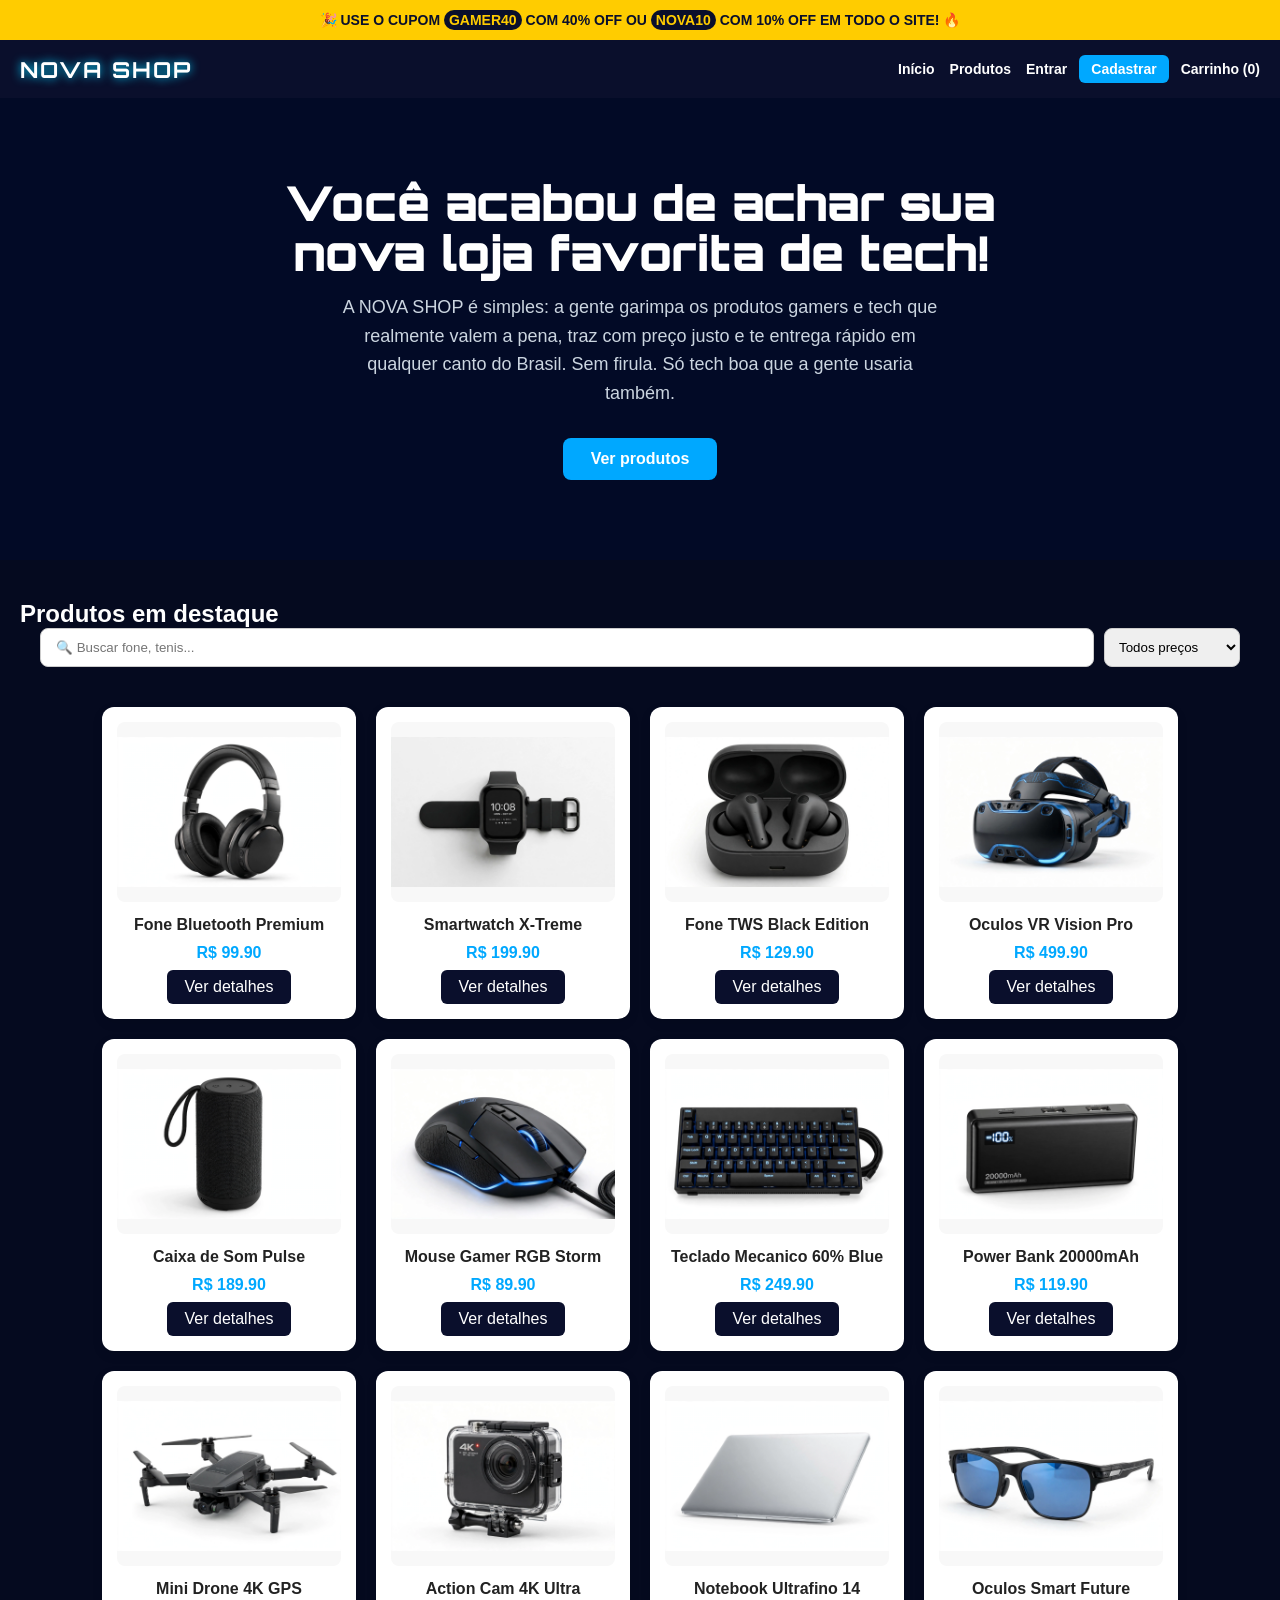
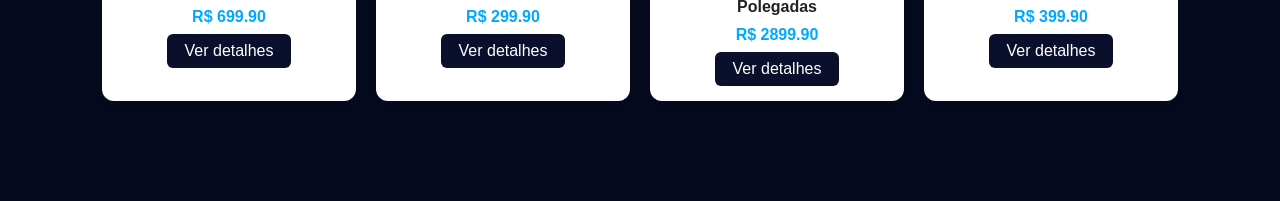
<file: nova-shop/index.html>
<!DOCTYPE html>
<html lang="pt-BR">
<head>
<meta charset="UTF-8">
<meta name="viewport" content="width=device-width, initial-scale=1.0">
<title>NOVA SHOP</title>
<link rel="stylesheet" href="css/style.css">
<link href="https://fonts.googleapis.com/css2?family=Orbitron:wght@700;900&family=Rajdhani:wght@600&display=swap" rel="stylesheet">
<style>
  #area-login { display:flex; gap:15px; align-items:center; flex-wrap:nowrap; white-space:nowrap; }
  #area-login a { white-space:nowrap; }
</style>
</head>
<body>
  <!-- FAIXA CUPONS -->
  <div style="background:#ffcc00; color:#0a0f2c; text-align:center; padding:12px; font-weight:900; font-size:14px; font-family: Arial, sans-serif;">
    🎉 USE O CUPOM <span style="background:#0a0f2c; color:#ffcc00; padding:2px 5px; border-radius:88px;">GAMER40</span> COM 40% OFF OU <span style="background:#0a0f2c; color:#ffcc00; padding: 2px 5px; border-radius:88px;">NOVA10</span> COM 10% OFF EM TODO O SITE! 🔥
  </div>
<header style="background:#0a0f2c; color:white; padding:15px 20px; display:flex; justify-content:space-between; align-items:center; flex-wrap:nowrap; gap:10px;">
  <h1 style="margin:0; white-space:nowrap;">NOVA SHOP</h1>
  <nav style="display:flex; gap:15px; align-items:center; flex-wrap:nowrap; white-space:nowrap;">
    <a href="index.html" style="color:white; text-decoration:none; white-space:nowrap;">Início</a>
    <a href="index.html#produtos" style="color:white; text-decoration:none; white-space:nowrap;">Produtos</a>
    <span id="area-login"></span>
  </nav>
</header>
<section class="hero" style="background:#020a26 !important; background-image:none !important; padding:80px 20px; text-align:center; color:white;">
  <h1 style="font-size: clamp(26px, 6vw, 48px); line-height:1.05; font-weight:900; margin:0 auto 14px; max-width:750px; color:white;">Você acabou de achar sua nova loja favorita de tech!</h1>
  <p style="font-size: clamp(14px, 2.8vw, 18px); line-height:1.6; color:#cbd5e0; max-width:620px; margin:0 auto 30px;">A NOVA SHOP é simples: a gente garimpa os produtos gamers e tech que realmente valem a pena, traz com preço justo e te entrega rápido em qualquer canto do Brasil. Sem firula. Só tech boa que a gente usaria também.</p>
  <a href="#produtos" style="display:inline-block; background:#00a8ff; color:white; padding:12px 28px; border-radius:8px; text-decoration:none; font-weight:700;">Ver produtos</a>
</section>
<section id="produtos" style="padding:40px 20px; background:#020a26;">
<h2 style="color: white !important;">Produtos em destaque</h2>
<div style="max-width:1200px; margin:0 auto 20px; display:flex; gap:10px;">
  <input id="busca" type="text" placeholder="🔍 Buscar fone, tenis..." style="flex:1; padding:10px 15px; border-radius:8px; border:1px solid #ccc;">
  <select id="filtro-preco" style="padding:10px; border-radius:8px; border:1px solid #ccc;">
    <option value="">Todos preços</option>
    <option value="0-100">Até R$100</option>
    <option value="100-200">R$100 a R$200</option>
    <option value="200-9999">Acima R$200</option>
  </select>
</div>

<div id="grid-produtos" class="grid-produtos" style="display:grid; grid-template-columns:repeat(auto-fill,minmax(220px,1fr)); gap:20px; max-width:1200px; margin:0 auto;"></div>
</section>

<script src="js/produtos.js"></script>
<script src="js/carrinho.js"></script>
<script src="js/auth.js"></script>
<script src="js/app.js"></script>
</body>
</html>
</file>
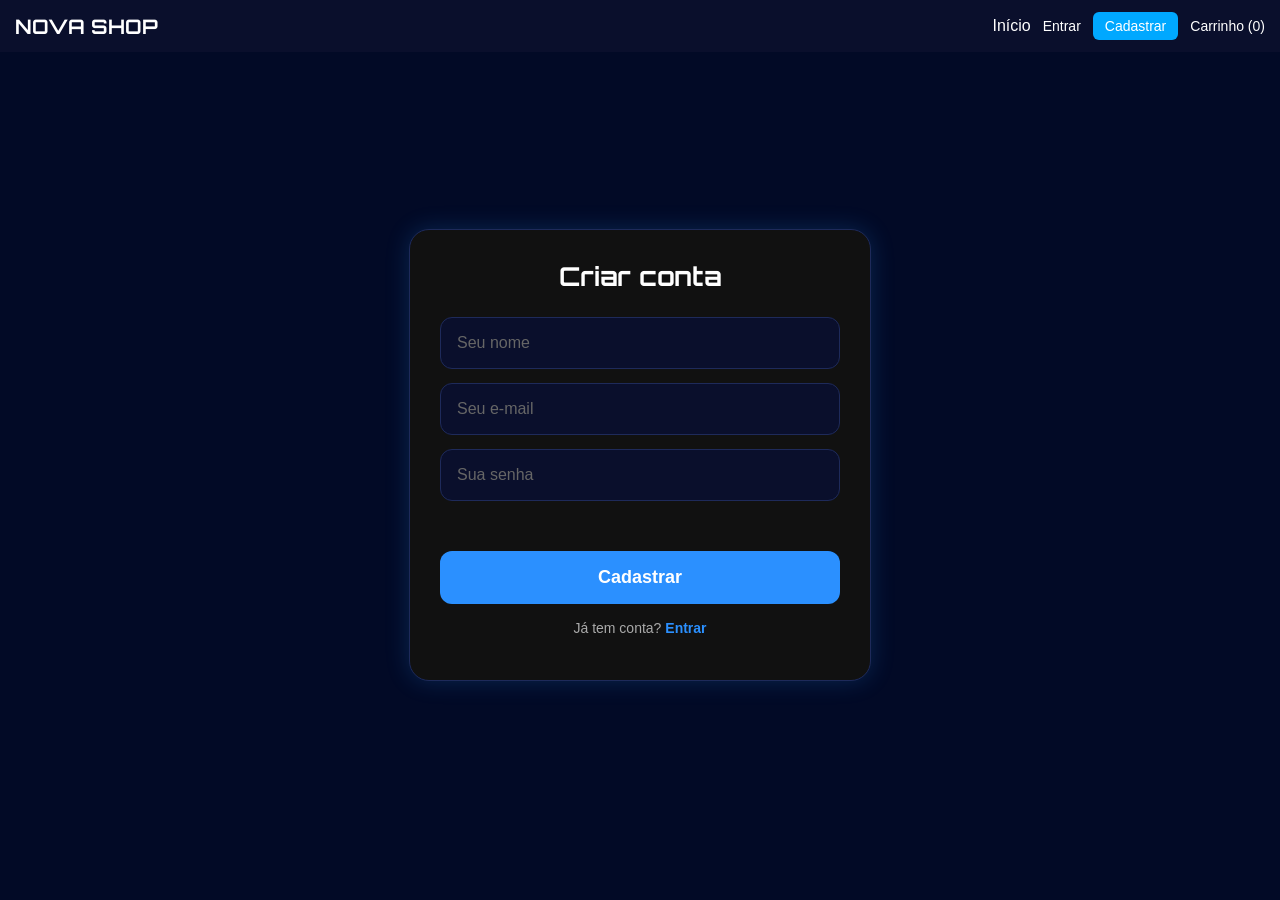
<file: nova-shop/cadastro.html>
<!DOCTYPE html>
<html lang="pt-BR">
<head>
<meta charset="UTF-8">
<meta name="viewport" content="width=device-width, initial-scale=1.0">
<title>Criar conta - NOVA SHOP</title>
<link href="https://fonts.googleapis.com/css2?family=Orbitron:wght@700;900&display=swap" rel="stylesheet">
<style>
  body { background:#020a26; margin:0; font-family: Arial, sans-serif; }
  input::placeholder { color:#666; }
  input:focus { border-color:#2b90ff !important; box-shadow:0 0 10px rgba(43,144,255,0.3); }
</style>
</head>
<body>
<header style="background:#0a0f2c; color:white; padding:12px 15px; display:flex; justify-content:space-between; align-items:center; flex-wrap:nowrap; gap:10px;">
  <h1 style="margin:0; font-family:'Orbitron'; font-size:20px; white-space:nowrap;">NOVA SHOP</h1>
  <nav style="display:flex; gap:12px; align-items:center; flex-wrap:nowrap; white-space:nowrap;">
    <a href="index.html" style="color:white; text-decoration:none; white-space:nowrap;">Início</a>
    <span id="area-login" style="display:flex; gap:12px; align-items:center; flex-wrap:nowrap; white-space:nowrap;"></span>
  </nav>
</header>

<div style="min-height:85vh; display:flex; align-items:center; justify-content:center; padding:20px;">
  <div style="background:#111; padding:30px; border-radius:20px; border:1px solid #1e2a5a; box-shadow:0 0 25px rgba(43,144,255,0.2); max-width:400px; width:100%; text-align:center;">
    <h2 style="color:white; font-family:'Orbitron'; font-size:26px; margin:0 0 25px 0;">Criar conta</h2>
    
    <input id="nome" type="text" placeholder="Seu nome" style="width:100%; background:#0a0f2c; border:1px solid #1e2a5a; color:white; padding:16px; border-radius:12px; margin-bottom:14px; font-size:16px; outline:none; box-sizing:border-box;">
    <input id="email" type="email" placeholder="Seu e-mail" style="width:100%; background:#0a0f2c; border:1px solid #1e2a5a; color:white; padding:16px; border-radius:12px; margin-bottom:14px; font-size:16px; outline:none; box-sizing:border-box;">
    <input id="senha" type="password" placeholder="Sua senha" style="width:100%; background:#0a0f2c; border:1px solid #1e2a5a; color:white; padding:16px; border-radius:12px; margin-bottom:10px; font-size:16px; outline:none; box-sizing:border-box;">
    
    <p id="msg-auth" style="min-height:20px; font-size:14px; margin:5px 0 15px 0; font-weight:bold;"></p>
    
    <button onclick="cadastrar()" style="width:100%; background:#2b90ff; color:white; padding:16px; border:none; border-radius:12px; font-weight:900; font-size:18px; cursor:pointer;">Cadastrar</button>
    
    <p style="color:#aaa; margin-top:16px; font-size:14px;">Já tem conta? <a href="login.html" style="color:#2b90ff; text-decoration:none; font-weight:bold;">Entrar</a></p>
  </div>
</div>

<script src="js/produtos.js"></script>
<script src="js/carrinho.js"></script>
<script src="js/auth.js"></script>
</body>
</html>
</file>
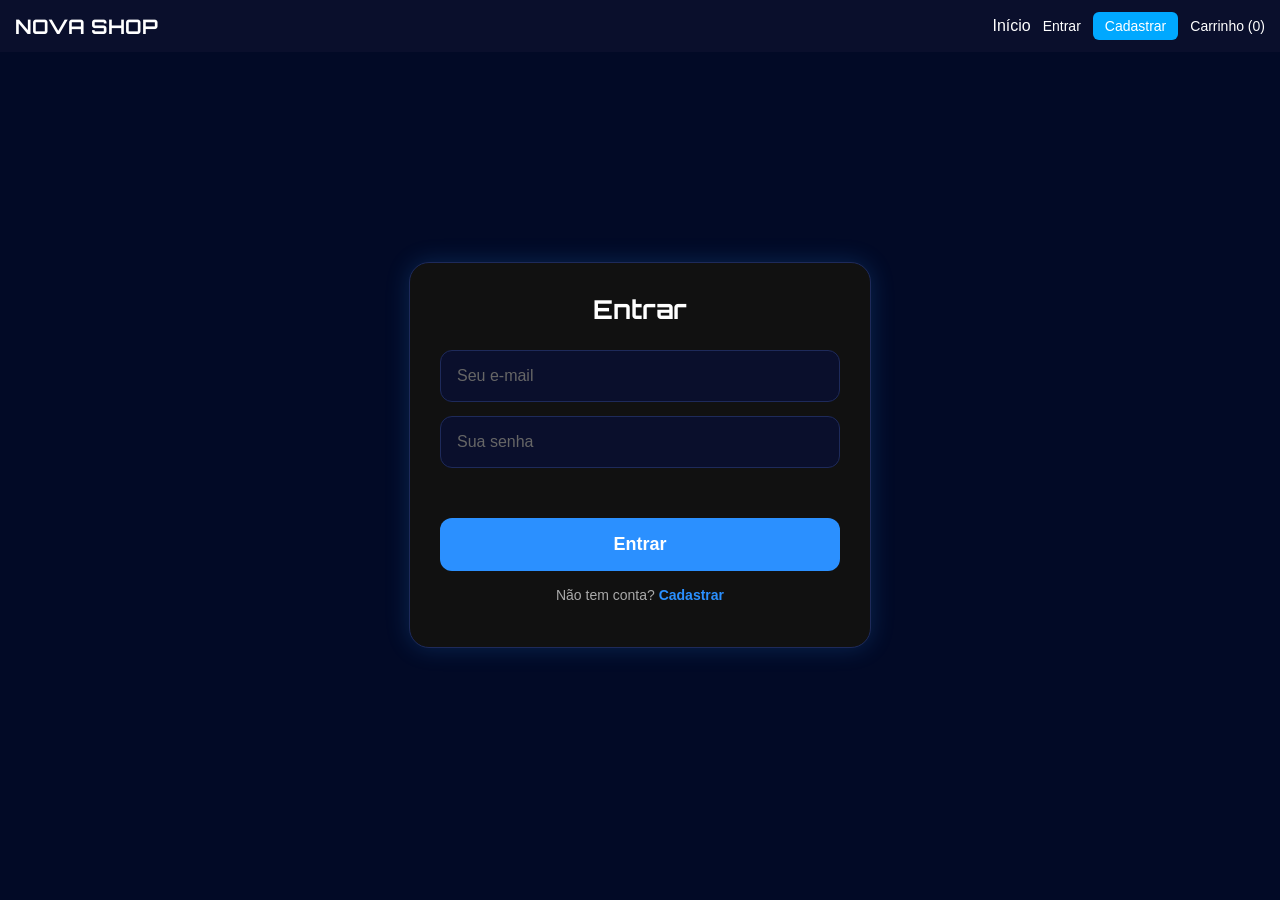
<file: nova-shop/login.html>
<!DOCTYPE html>
<html lang="pt-BR">
<head>
<meta charset="UTF-8">
<meta name="viewport" content="width=device-width, initial-scale=1.0">
<title>Entrar - NOVA SHOP</title>
<link href="https://fonts.googleapis.com/css2?family=Orbitron:wght@700;900&display=swap" rel="stylesheet">
<style>
  body { background:#020a26; margin:0; font-family: Arial, sans-serif; }
  input::placeholder { color:#666; }
  input:focus { border-color:#2b90ff !important; box-shadow:0 0 10px rgba(43,144,255,0.3); }
</style>
</head>
<body>
<header style="background:#0a0f2c; color:white; padding:12px 15px; display:flex; justify-content:space-between; align-items:center; flex-wrap:nowrap; gap:10px;">
  <h1 style="margin:0; font-family:'Orbitron'; font-size:20px; white-space:nowrap;">NOVA SHOP</h1>
  <nav style="display:flex; gap:12px; align-items:center; flex-wrap:nowrap; white-space:nowrap;">
    <a href="index.html" style="color:white; text-decoration:none; white-space:nowrap;">Início</a>
    <span id="area-login" style="display:flex; gap:12px; align-items:center; flex-wrap:nowrap; white-space:nowrap;"></span>
  </nav>
</header>

<div style="min-height:85vh; display:flex; align-items:center; justify-content:center; padding:20px;">
  <div style="background:#111; padding:30px; border-radius:20px; border:1px solid #1e2a5a; box-shadow:0 0 25px rgba(43,144,255,0.2); max-width:400px; width:100%; text-align:center;">
    <h2 style="color:white; font-family:'Orbitron'; font-size:26px; margin:0 0 25px 0;">Entrar</h2>
    
    <input id="email" type="email" placeholder="Seu e-mail" style="width:100%; background:#0a0f2c; border:1px solid #1e2a5a; color:white; padding:16px; border-radius:12px; margin-bottom:14px; font-size:16px; outline:none; box-sizing:border-box;">
    <input id="senha" type="password" placeholder="Sua senha" style="width:100%; background:#0a0f2c; border:1px solid #1e2a5a; color:white; padding:16px; border-radius:12px; margin-bottom:10px; font-size:16px; outline:none; box-sizing:border-box;">
    
    <p id="msg-auth" style="min-height:20px; font-size:14px; margin:5px 0 15px 0; font-weight:bold;"></p>
    
    <button onclick="logar()" style="width:100%; background:#2b90ff; color:white; padding:16px; border:none; border-radius:12px; font-weight:900; font-size:18px; cursor:pointer;">Entrar</button>
    
    <p style="color:#aaa; margin-top:16px; font-size:14px;">Não tem conta? <a href="cadastro.html" style="color:#2b90ff; text-decoration:none; font-weight:bold;">Cadastrar</a></p>
  </div>
</div>

<script src="js/produtos.js"></script>
<script src="js/carrinho.js"></script>
<script src="js/auth.js"></script>
</body>
</html>
</file>
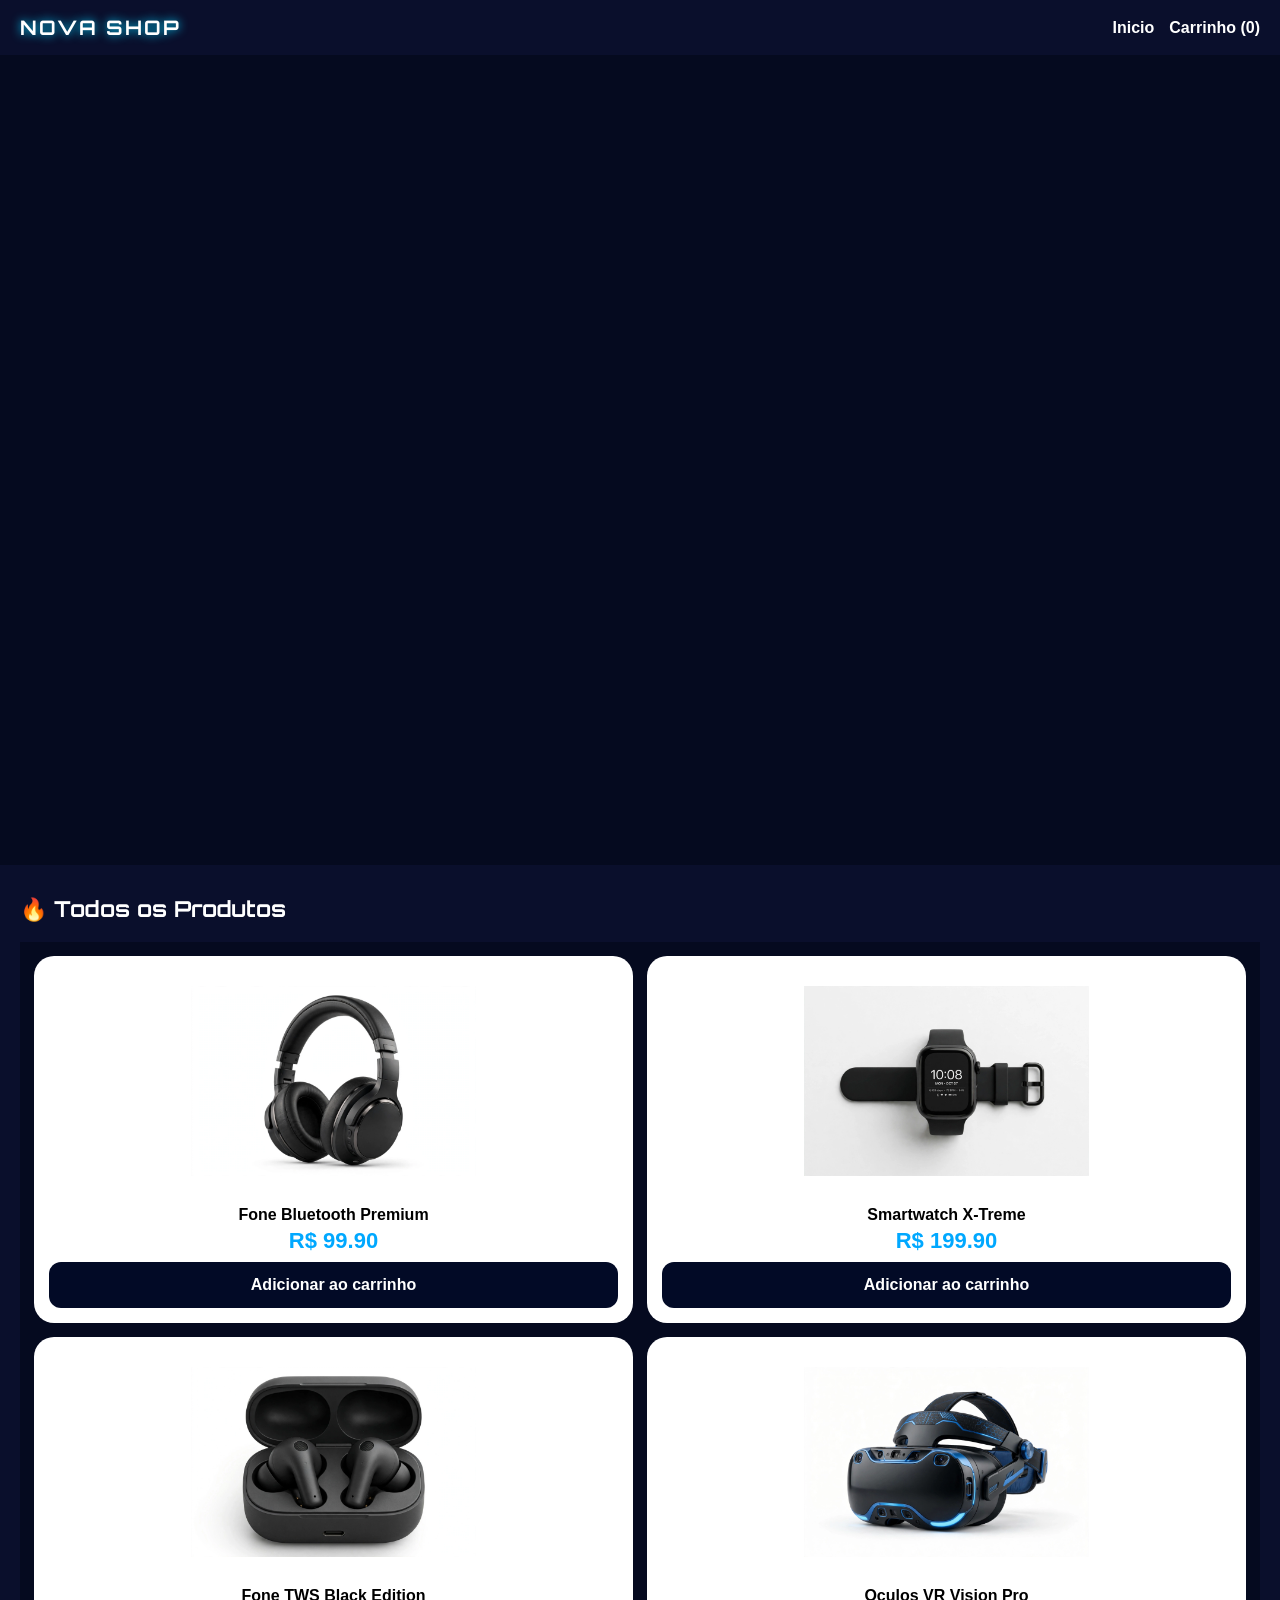
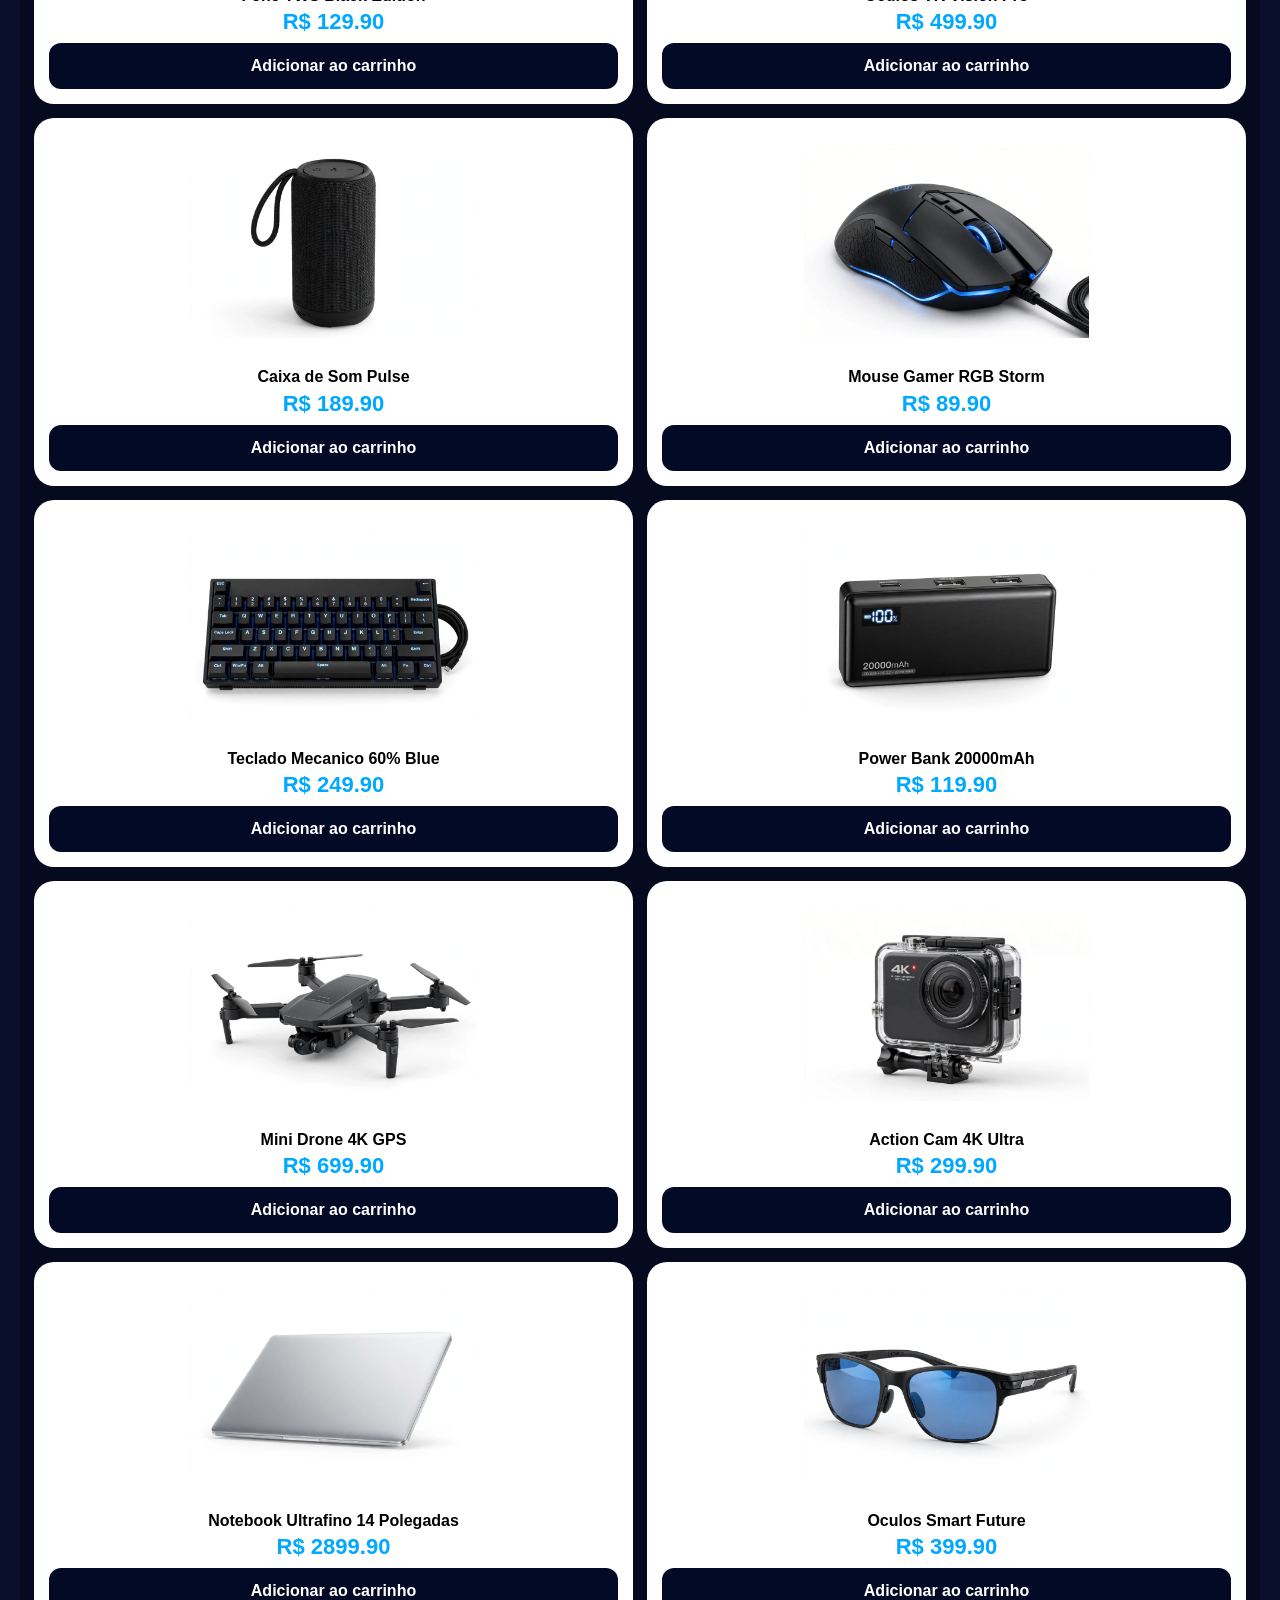
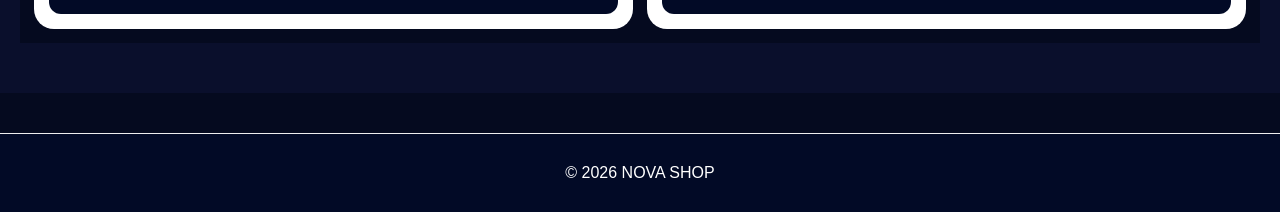
<file: nova-shop/produto.html>
<!DOCTYPE html>
<html lang="pt-br">
<head>
  <meta charset="UTF-8">
  <meta name="viewport" content="width=device-width, initial-scale=1.0">
  <title>Produto - NOVA SHOP</title>
  <link rel="stylesheet" href="css/style.css">
  <link href="https://fonts.googleapis.com/css2?family=Orbitron:wght@700;900&display=swap" rel="stylesheet">
<style>
/* --- PRODUTO DE CIMA COBRINDO A TELA --- */
.container {
  min-height: 90vh !important;
  display: flex !important;
  align-items: center !important;
  justify-content: center !important;
  padding: 20px !important;
}
#detalhe-produto {
  width: 100% !important;
}
#detalhe-produto img {
  height: 440px !important;
  width: 100% !important;
  max-width: 440px !important;
  object-fit: contain !important;
}
#detalhe-produto h1 {
  font-size: 32px !important;
}
#detalhe-produto h2 {
  font-size: 36px !important;
}
#detalhe-produto p {
  font-size: 20px !important;
}
#detalhe-produto button {
  font-size: 24px !important;
  padding: 22px 30px !important;
  font-weight: 900 !important;
  border-radius: 14px !important;
  width: 100% !important;
}

/* --- TODOS OS PRODUTOS IGUAL A FOTO 1 - IMAGEM COLADA NO VALOR --- */
#lista-produtos {
  grid-template-columns: repeat(2, 1fr) !important;
  gap: 14px !important;
  padding: 14px !important;
}
#lista-produtos > div {
  padding: 15px !important;
  border-radius: 20px !important;
  background: white !important;
  text-align: center !important;
}
#lista-produtos img {
  height: 160px !important;
  width: 100% !important;
  object-fit: contain !important;
  padding: 10px !important;
  margin-bottom: 0px !important;
  background: white !important;
  border-radius: 8px !important;
}
#lista-produtos h3 {
  font-size: 16px !important;
  font-weight: 800 !important;
  color: black !important;
  margin: 10px 0 4px 0 !important;
  line-height: 1.2 !important;
}
#lista-produtos span {
  font-size: 22px !important;
  font-weight: 900 !important;
  color: #00a8ff !important;
  margin: 4px 0 8px 0 !important;
  display: block !important;
}
#lista-produtos button {
  font-size: 16px !important;
  font-weight: bold !important;
  padding: 14px !important;
  border-radius: 12px !important;
  width: 100% !important;
}

@media (max-width: 480px){
  #lista-produtos { grid-template-columns: 1fr 1fr !important; }
  #lista-produtos img { height: 150px !important; }
  #detalhe-produto img { height: 360px !important; }
  .container { min-height: 88vh !important; }
}
</style>
</head>
<body>
  <header style="background:#020a26; padding:15px 20px; display:flex; justify-content:space-between; align-items:center;">
    <h1 style="color:white; font-family:'Orbitron'; margin:0; font-size:20px; white-space:nowrap;">NOVA SHOP</h1>
    <nav style="display:flex; gap:15px; align-items:center;">
      <a href="index.html" style="color:white; text-decoration:none; font-size:16px; white-space:nowrap;">Inicio</a>
      <a href="carrinho.html" style="color:white; text-decoration:none; font-size:16px; white-space:nowrap;">Carrinho (<span id="contador-carrinho">0</span>)</a>
    </nav>
  </header>

  <div class="container" style="padding:30px;">
    <div id="detalhe-produto"></div>
  </div>

  <div style="background:#0a0f2c; padding:30px 20px 50px 20px;">
    <h2 style="color:white; font-family:'Orbitron'; margin:0 0 20px 0; font-size:22px;">🔥 Todos os Produtos</h2>
    <div class="grid produtos" id="lista-produtos" style="display:grid; grid-template-columns:repeat(auto-fill, minmax(160px, 1fr)); gap:15px;"></div>
  </div>

  <footer style="text-align:center; padding:30px; color:#fff; font-size:16px; background:#020a26;">© 2026 NOVA SHOP</footer>

  <script src="js/produtos.js"></script>
  <script src="js/carrinho.js"></script>
  <script>
    const params = new URLSearchParams(window.location.search);
    const id = parseInt(params.get('id'));
    const produto = produtos.find(p => p.id === id);

    const divDetalhe = document.getElementById('detalhe-produto');
    if(produto){
      divDetalhe.innerHTML = `
        <div style="display:flex; gap:30px; flex-wrap:wrap; background:#111; padding:30px; border-radius:20px; color:white; align-items:center; max-width:1000px; margin:0 auto; width:100%;">
          <img src="${produto.imagem || produto.img}" style="width:100%; max-width:420px; height:420px; object-fit:contain; background:white; border-radius:16px; padding:20px;">
          <div style="flex:1; min-width:280px;">
            <h1 style="font-family:'Orbitron'; font-size:32px;">${produto.nome}</h1>
            <h2 style="color:#2b90ff; font-size:36px;">R$ ${produto.preco.toFixed(2)}</h2>
            <p style="opacity:0.9; margin:20px 0; font-size:18px; line-height:1.4;">${produto.descricao || 'Fone com cancelamento de ruído ativo, graves potentes e bateria de até 40h. Almofada macia pra usar o dia todo no game, treino ou trabalho sem cansar o ouvido.'}</p>
            <button onclick="adicionarAoCarrinho(${produto.id})" style="background:#2b90ff; color:white; padding:22px 30px; border:none; border-radius:14px; font-weight:900; font-size:24px; cursor:pointer; width:100%;">Adicionar ao carrinho</button>
            <br><br>
            <a href="index.html" style="color:#aaa; text-decoration:none; font-size:16px;">← Voltar</a>
          </div>
        </div>
      `;
    }

    const lista = document.getElementById('lista-produtos');
    if(lista){
      lista.innerHTML = produtos.filter(p => p.id !== id && !p.nome.toLowerCase().includes('tenis') && !p.nome.toLowerCase().includes('tênis')).map(p => `
        <div class="card produto" style="background:white; padding:15px; border-radius:20px; text-align:center;">
          <img src="${p.imagem || p.img}" style="width:100%; height:160px; object-fit:contain; background:white; border-radius:8px;">
          <h3 style="color:black; font-size:16px; margin:12px 0 6px 0; font-weight:800; line-height:1.2;">${p.nome}</h3>
          <span style="font-weight:900; color:#00a8ff; font-size:22px; display:block; margin:6px 0 10px 0;">R$ ${p.preco.toFixed(2)}</span>
          <button onclick="adicionarAoCarrinho(${p.id})" style="background:#020a26; color:white; border:none; padding:14px; border-radius:12px; cursor:pointer; width:100%; font-size:16px; font-weight:bold;">Adicionar ao carrinho</button>
        </div>
      `).join('');
    }
  </script>
</body>
</html>
</file>
<file: nova-shop/css/style.css>
* { margin:0; padding:0; box-sizing:border-box; font-family: 'Segoe UI', sans-serif; }
body { background:#f5f6f8; color:#222; }
header { background:#2b90ff; color:white; padding:18px 5%; display:flex; justify-content:space-between; align-items:center; position:sticky; top:0; z-index:10; }
header h1 { font-size:22px; letter-spacing:1px; }
header nav { display:flex; gap:18px; }
header nav a { color:white; text-decoration:none; font-weight:600; font-size:14px; }
.container { max-width:1200px; margin:0 auto; padding:0 5%; }
.hero { background:#0a1931; color:white; text-align:center; padding:80px 5% 50px; }
.hero h2 { font-size:32px; margin-bottom:10px; }
.hero p { color:#cbd5e0; }
.grid-produtos { display:grid; grid-template-columns: repeat(auto-fill, minmax(240px, 1fr)); gap:20px; padding:20px 5% 60px; }
.card-produto { background:white; border-radius:14px; padding:16px; border:1px solid #e9e9e9; display:flex; flex-direction:column; transition:0.2s; }
.card-produto:hover { transform:translateY(-4px); box-shadow:0 10px 20px rgba(0,0,0,0.08); }
.card-produto img { width:100%; height:180px; object-fit:contain; margin-bottom:12px; }
.card-produto h3 { font-size:15px; margin-bottom:8px; height:38px; overflow:hidden; }
.card-produto .preco { font-weight:800; color:#111; margin-bottom:12px; font-size:16px; }
.btn-add { background:#111; color:white; border:none; padding:11px; border-radius:8px; font-weight:600; cursor:pointer; margin-top:auto; }
.btn-add:hover { background:#2b90ff; }
#carrinho-page { max-width:800px; margin:30px auto; background:white; border-radius:14px; padding:20px; }
.item-carrinho { display:flex; gap:14px; align-items:center; padding:16px 0; border-bottom:1px solid #eee; }
.item-carrinho img { width:70px; height:70px; object-fit:contain; background:#f7f7f7; border-radius:8px; padding:5px; }
.item-carrinho .info { flex:1; }
.item-carrinho .info b { font-size:14px; }
.btn-x { background:#f1f1f1; border:none; width:32px; height:32px; border-radius:50%; cursor:pointer; }
.total-box { background:#0f172a; color:white; padding:20px; border-radius:14px; margin-top:20px; }
.total-box h3 { text-align:right; margin-bottom:12px; }
footer { text-align:center; padding:40px; color:#999; font-size:12px; margin-top:40px; border-top:1px solid #eee; }
@media (max-width: 600px) { header { flex-direction:column; gap:10px; } .hero h2 { font-size:26px; } .grid-produtos { grid-template-columns: 1fr 1fr; gap:12px; padding:10px 3%; } .card-produto img { height:130px; } }
/* =========================
   CHATBOT NOVA SHOP
   ========================= */

#chatbot {
  position: fixed;
  bottom: 20px;
  right: 20px;
  z-index: 9999;
  font-family: 'Segoe UI', sans-serif;
}

#chatbot-botao {
  width: 60px;
  height: 60px;
  border: none;
  border-radius: 50%;
  background: #2b90ff;
  color: white;
  font-size: 26px;
  cursor: pointer;
  box-shadow: 0 5px 20px rgba(0,0,0,0.3);
}

#chatbot-botao:hover {
  transform: scale(1.05);
}

#chatbot-janela {
  display: none;
  position: absolute;
  bottom: 75px;
  right: 0;
  width: 330px;
  height: 450px;
  background: white;
  border-radius: 16px;
  overflow: hidden;
  box-shadow: 0 10px 35px rgba(0,0,0,0.35);
}

#chatbot-cabecalho {
  background: #2b90ff;
  color: white;
  padding: 16px;
  display: flex;
  justify-content: space-between;
  align-items: center;
}

#chatbot-fechar {
  background: transparent;
  border: none;
  color: white;
  font-size: 24px;
  cursor: pointer;
}

#chatbot-mensagens {
  height: 340px;
  padding: 15px;
  overflow-y: auto;
  background: #f5f6f8;
}

.mensagem {
  max-width: 80%;
  padding: 10px 12px;
  margin-bottom: 10px;
  border-radius: 12px;
  font-size: 14px;
  line-height: 1.4;
}

.mensagem.bot {
  background: white;
  color: #222;
  border: 1px solid #e5e5e5;
}

.mensagem.usuario {
  background: #2b90ff;
  color: white;
  margin-left: auto;
}

#chatbot-area {
  display: flex;
  gap: 8px;
  padding: 10px;
  background: white;
  border-top: 1px solid #ddd;
}

#chatbot-input {
  flex: 1;
  min-width: 0;
  border: 1px solid #ddd;
  border-radius: 8px;
  padding: 10px;
  outline: none;
}

#chatbot-input:focus {
  border-color: #2b90ff;
}

#chatbot-enviar {
  background: #111;
  color: white;
  border: none;
  border-radius: 8px;
  padding: 10px 12px;
  cursor: pointer;
}

#chatbot-enviar:hover {
  background: #2b90ff;
}

@media (max-width: 600px) {
  #chatbot {
    right: 12px;
    bottom: 12px;
  }

  #chatbot-janela {
    width: calc(100vw - 24px);
    right: 0;
  }
}/* TESTE CHATBOT NOVA SHOP */

#chatbot {
  position: fixed;
  bottom: 20px;
  right: 20px;
  z-index: 99999;
}

#chatbot-botao {
  width: 60px;
  height: 60px;
  border: none;
  border-radius: 50%;
  background: #2b90ff;
  color: white;
  font-size: 26px;
  cursor: pointer;
  box-shadow: 0 5px 20px rgba(0,0,0,0.4);
}/* === CHATBOT NOVA SHOP - CORRIGIDO === */
#chatbot-botao {
  position: fixed;
  bottom: 20px;
  right: 20px;
  width: 60px;
  height: 60px;
  border-radius: 50%;
  background: #2b90ff;
  color: white;
  border: none;
  font-size: 28px;
  cursor: pointer;
  box-shadow: 0 4px 15px rgba(0,0,0,0.3);
  z-index: 9999;
}

#chatbot-janela {
  position: fixed;
  bottom: 90px;
  right: 20px;
  width: 350px;
  height: 450px;
  background: white;
  border-radius: 16px;
  box-shadow: 0 10px 30px rgba(0,0,0,0.3);
  display: none;
  flex-direction: column;
  overflow: hidden;
  z-index: 9999;
}

#chatbot-cabecalho {
  background: #2b90ff;
  color: white;
  padding: 12px 15px;
  display: flex;
  justify-content: space-between;
  align-items: center;
  font-weight: bold;
}

#chatbot-fechar {
  background: transparent;
  border: none;
  color: white;
  font-size: 22px;
  cursor: pointer;
}

#chatbot-mensagens {
  flex: 1;
  padding: 12px;
  overflow-y: auto;
  display: flex;
  flex-direction: column;
  gap: 8px;
  background: #f5f7fb;
}

.mensagem {
  padding: 8px 12px;
  border-radius: 12px;
  max-width: 80%;
  font-size: 14px;
  line-height: 1.3;
}

.mensagem.bot {
  background: #e9e9;
  color: #222;
  align-self: flex-start;
}

.mensagem.usuario {
  background: #2b90ff;
  color: white;
  align-self: flex-end;
  margin-left: auto;
}

#chatbot-area {
  display: flex;
  padding: 10px;
  border-top: 1px solid #ddd;
  background: white;
  gap: 8px;
}

#chatbot-input {
  flex: 1;
  padding: 10px;
  border: 1px solid #ccc;
  border-radius: 20px;
  outline: none;
}

#chatbot-enviar {
  background: #2b90ff;
  color: white;
  border: none;
  padding: 0 16px;
  border-radius: 20px;
  cursor: pointer;
  font-weight: bold;
}/* ===== NOVA SHOP - FUNDO CHAMATIVO + TIPOGRAFIA ===== */

/* tira o fundo inline antigo e deixa animado */
header {
  background: #0a0f2c !important;
}
.hero, section:first-of-type {
  background: linear-gradient(-45deg, #0f0c29, #302b63, #24243e, #00d2ff) !important;
  background-size: 400% 400% !important;
  animation: gradientGamer 10s ease infinite;
}

@keyframes gradientGamer {
  0% { background-position: 0% 50%; }
  50% { background-position: 100% 50%; }
  100% { background-position: 0% 50%; }
}

/* Logo com neon */
header h1 {
  font-family: 'Orbitron', sans-serif !important;
  letter-spacing: 2px;
  text-shadow: 0 0 10px #00d2ff;
}

/* Titulo Bem-vindo */
.hero h1, .hero h2 {
  font-family: 'Orbitron', sans-serif !important;
  font-weight: 900 !important;
}

/* Responsivo - natural no celular */
@media (max-width: 768px) {
  header {
    flex-direction: column;
    gap: 10px;
  }
  .hero h1, .hero h2 {
    font-size: 1.8rem !important;
  }
}/* FUNDO AZUL MARINHO FORTE ATRÁS DOS PRODUTOS */
body{
  background-color: #050a1f !important;
}
main, section, .produtos, #produtos, .container-produtos {
  background-color: #050a1f !important;
}
.produto, .card-produto {
  background: white !important; /* card continua branco */
}/* FORÇAR MOBILE GRANDE - NOVA SHOP */
@media screen and (max-width: 768px) {
  
  /* TELA DE LOGIN E CADASTRO - DEIXA GIGANTE */
  body {
    background: #0a0f2c !important;
  }
  
  /* O quadrado branco do login */
  form, 
  div:has(> form),
  main > div {
    width: 92% !important;
    max-width: 92% !important;
    margin: 20px auto !important;
    padding: 20px !important;
    box-sizing: border-box !important;
  }

  form input {
    width: 100% !important;
    font-size: 18px !important;
    padding: 18px 15px !important;
    margin-bottom: 15px !important;
    border-radius: 10px !important;
  }

  form button {
    width: 100% !important;
    font-size: 19px !important;
    padding: 18px !important;
    font-weight: bold !important;
  }

  /* TODOS OS PRODUTOS - 1 POR LINHA GRANDÃO */
  #lista-produtos,
  .produtos,
  section > div:last-child {
    display: grid !important;
    grid-template-columns: 1fr 1fr !important;
    gap: 12px !important;
    padding: 12px !important;
  }

  /* Se ainda ficar pequeno, muda pra 1 coluna só - descomenta a linha abaixo */
  /* grid-template-columns: 1fr !important; */

  /* Card do produto */
  #lista-produtos > div,
  .produto-card {
    padding: 12px !important;
  }

  #lista-produtos img,
  .produto-card img {
    height: 160px !important;
    object-fit: contain !important;
  }

  #lista-produtos p,
  .produto-card p {
    font-size: 18px !important;
    font-weight: bold !important;
    margin: 8px 0 !important;
  }

  #lista-produtos button {
    font-size: 14px !important;
    padding: 12px 5px !important;
  }
}

/* Celular bem pequeno - 1 produto por linha gigante */
@media screen and (max-width: 480px) {
  #lista-produtos,
  .produtos {
    grid-template-columns: 1fr !important;
  }
  #lista-produtos img {
    height: 220px !important;
  }
}/* FORÇA TUDO GIGANTE NO CELULAR */
@media (max-width:768px){
  html { font-size:22px !important; }
  body { zoom: 1.1; }
}/* DIMINUIR BOTÃO VER DETALHES - PRODUTOS EM DESTAQUE */
#lista-destaque button, 
#produtos-destaque button,
.produtos-em-destaque button {
  font-size: 14px !important;
  padding: 10px 12px !important;
  line-height: 1.2 !important;
}/* AUMENTAR TODOS OS PRODUTOS - IMAGEM E VALOR */
#lista-produtos .card img,
#lista-produtos div img,
#todos-produtos img {
  height: 220px !important;
  object-fit: contain !important;
  padding: 15px !important;
}
#lista-produtos .preco,
#lista-produtos div p:nth-child(3),
#lista-produtos span.preco {
  font-size: 22px !important;
  font-weight: 900 !important;
}
</file>
